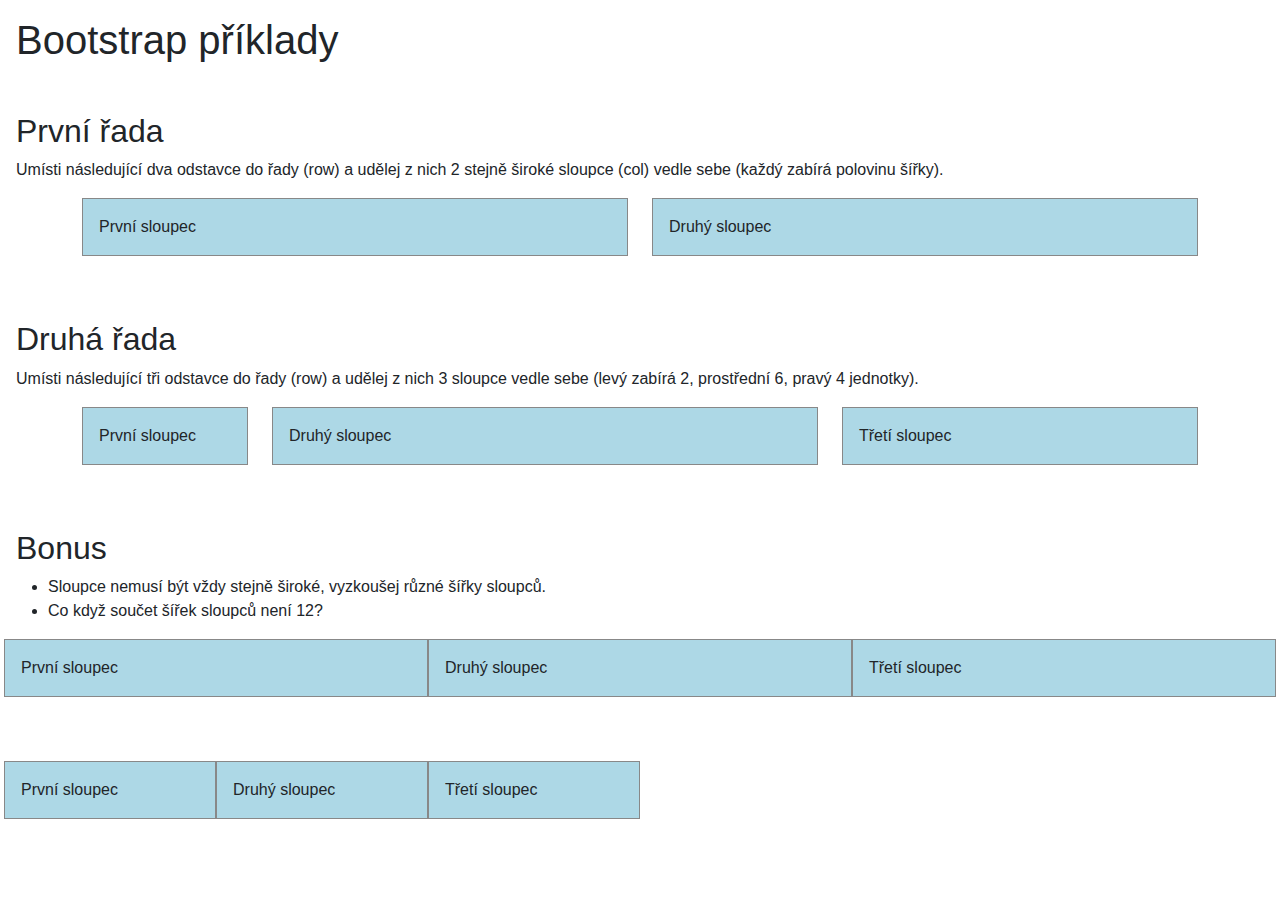
<file: Bootstrap/Priklad grid/index.html>
<!DOCTYPE html>
<html lang="cs">
  <head>
    <meta charset="utf-8" />
    <meta http-equiv="X-UA-Compatible" content="IE=edge" />
    <meta name="viewport" content="width=device-width, initial-scale=1" />

    <title>Bootstrap Grid</title>

    <!-- Bootstrap -->
    <link rel="stylesheet" href="bootstrap.min.css" />

    <!-- naše vlastní styly -->
    <link rel="stylesheet" href="style.css" />
  </head>
  <body>
    <h1>Bootstrap příklady</h1>

    <h2 class="mt-5">První řada</h2>
    <p>
      Umísti následující dva odstavce do řady (row) a udělej z nich 2 stejně
      široké sloupce (col) vedle sebe (každý zabírá polovinu šířky).
    </p>
    <div class="container">
      <div class="row">
        <div class="col-6"><p>První sloupec</p></div>

        <div class="col-6"><p>Druhý sloupec</p></div>
      </div>
    </div>

    <h2 class="mt-5">Druhá řada</h2>
    <p>
      Umísti následující tři odstavce do řady (row) a udělej z nich 3 sloupce
      vedle sebe (levý zabírá 2, prostřední 6, pravý 4 jednotky).
    </p>
    <div class="container">
      <div class="row">
        <div class="col-2"><p>První sloupec</p></div>

        <div class="col-6"><p>Druhý sloupec</p></div>

        <div class="col-4"><p>Třetí sloupec</p></div>
      </div>
    </div>

    <h2 class="mt-5">Bonus</h2>
    <ul>
      <li>
        Sloupce nemusí být vždy stejně široké, vyzkoušej různé šířky sloupců.
      </li>
      <li>Co když součet šířek sloupců není 12?</li>
    </ul>
    <div class="row">
      <p class="col-4">První sloupec</p>

      <p class="col-4">Druhý sloupec</p>

      <p class="col-4">Třetí sloupec</p>
    </div>
    <br />
    <br />
    <div class="row">
      <p class="col-2">První sloupec</p>

      <p class="col-2">Druhý sloupec</p>

      <p class="col-2">Třetí sloupec</p>
    </div>
  </body>
</html>
</file>
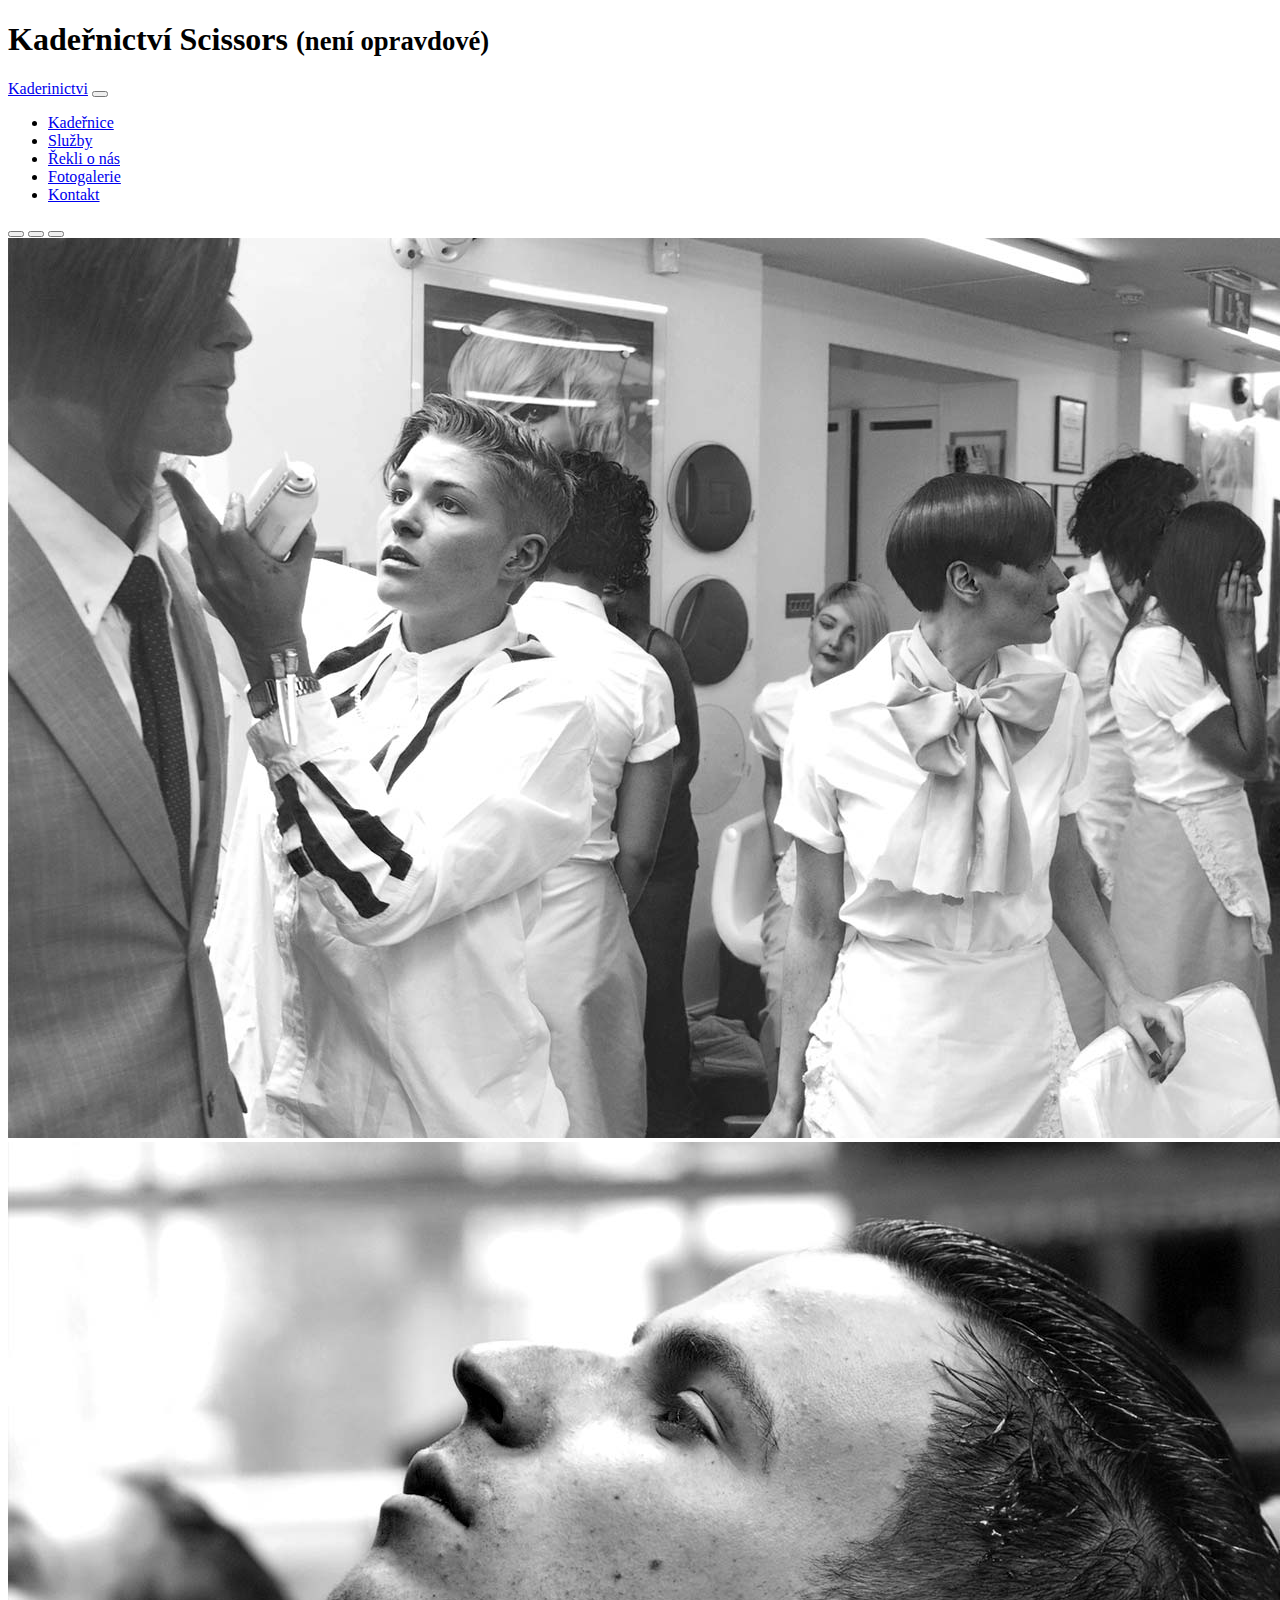
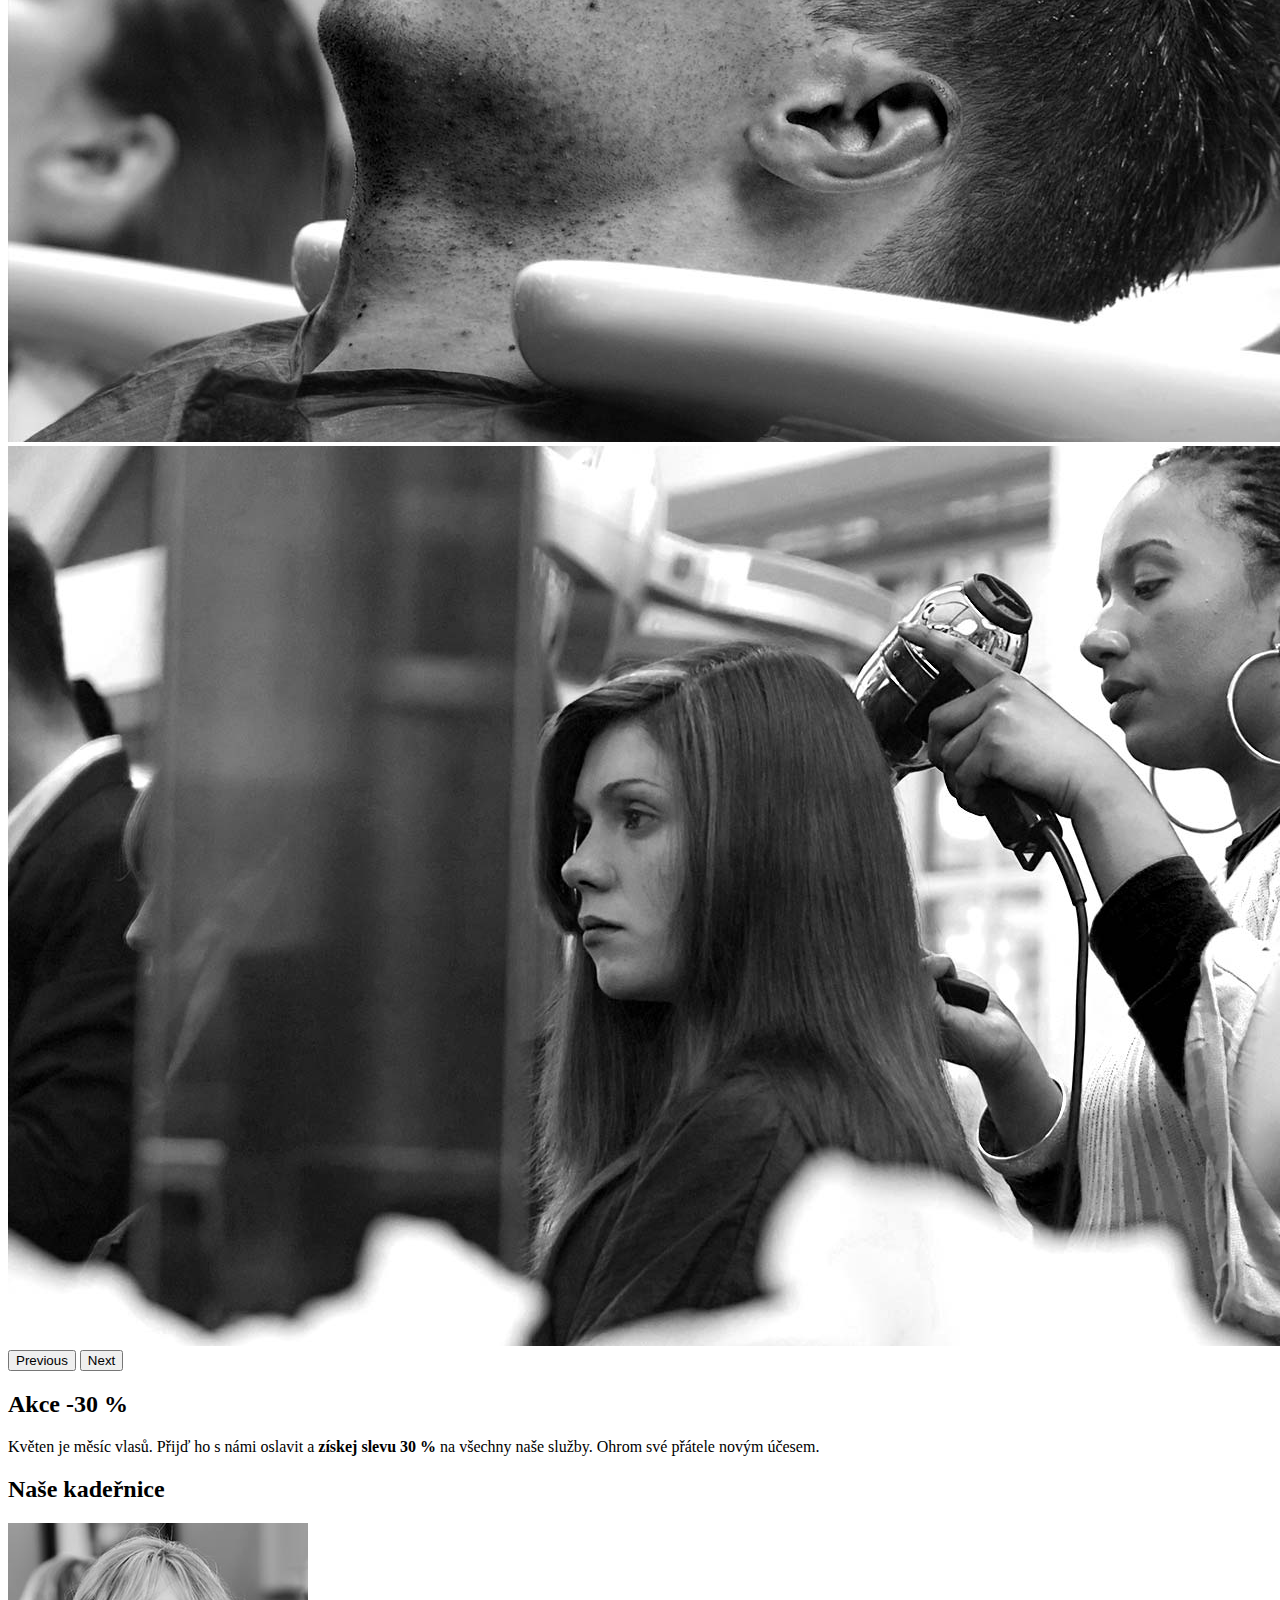
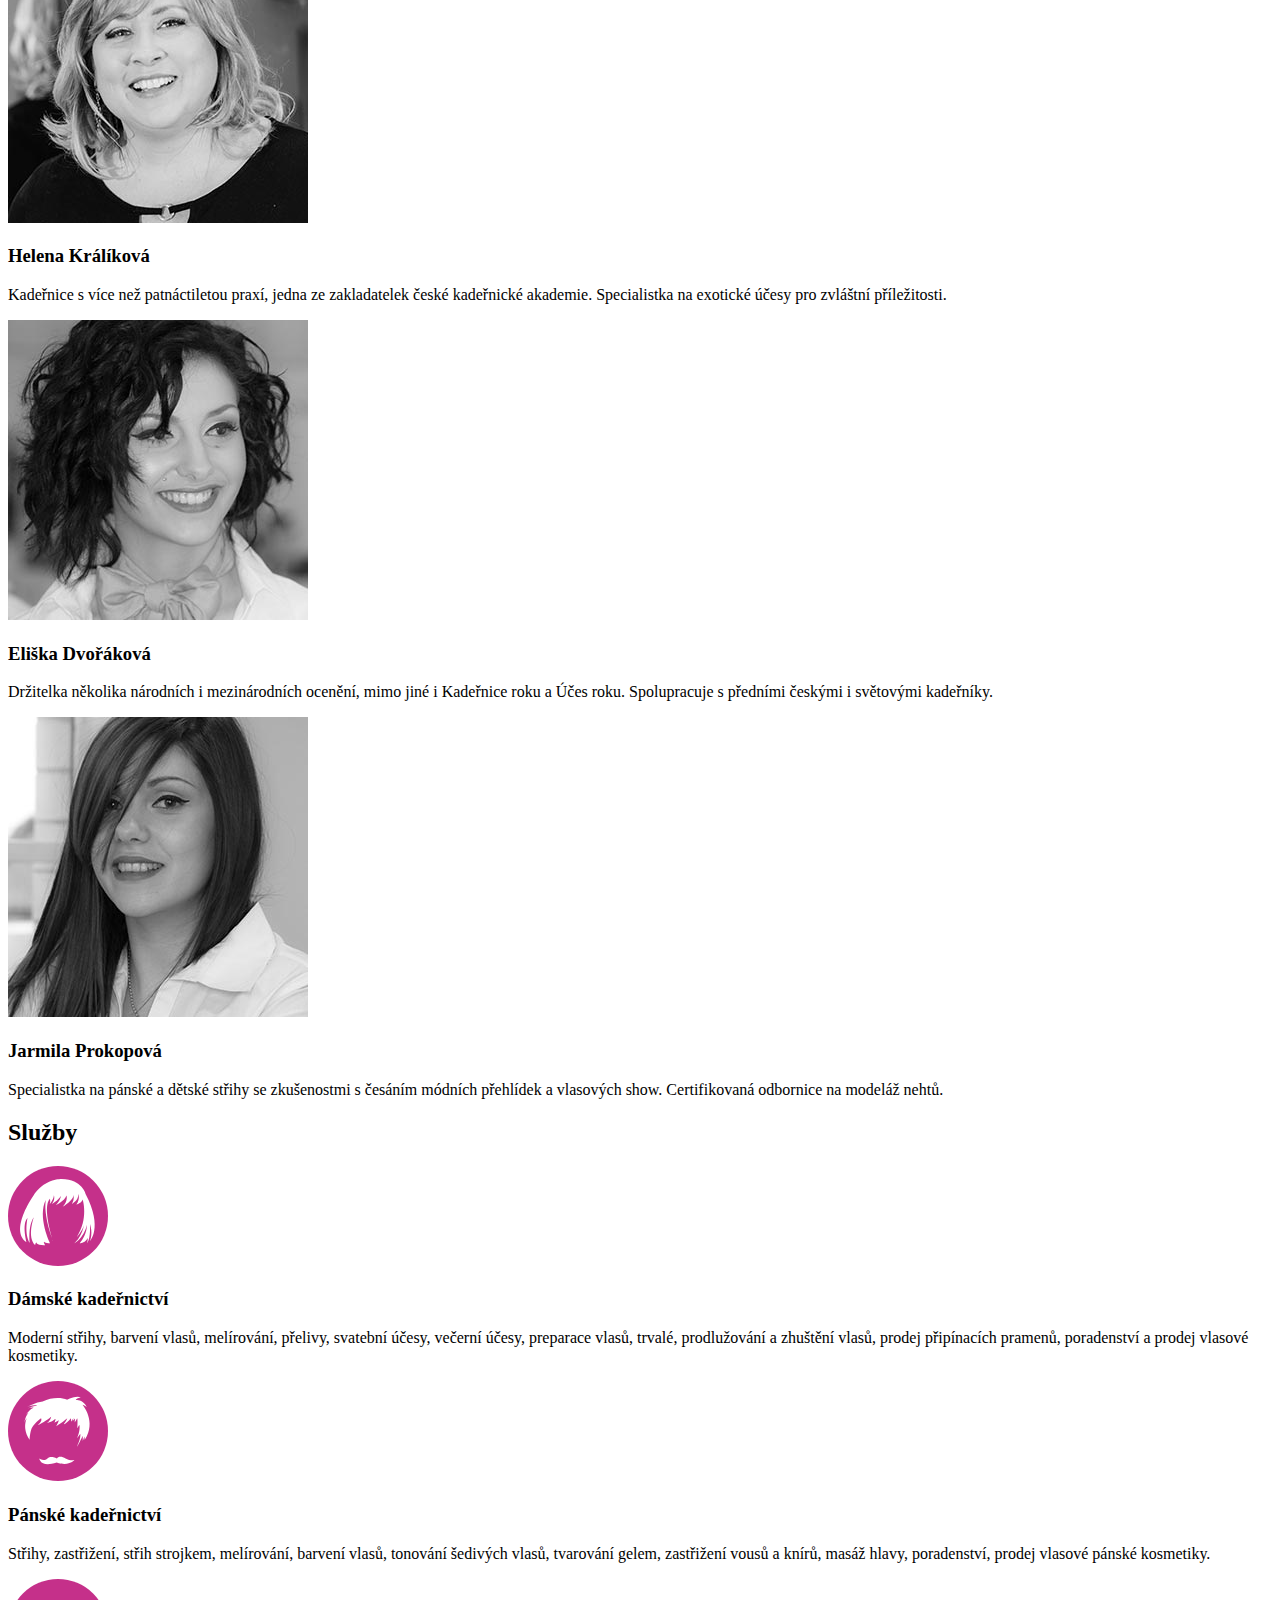
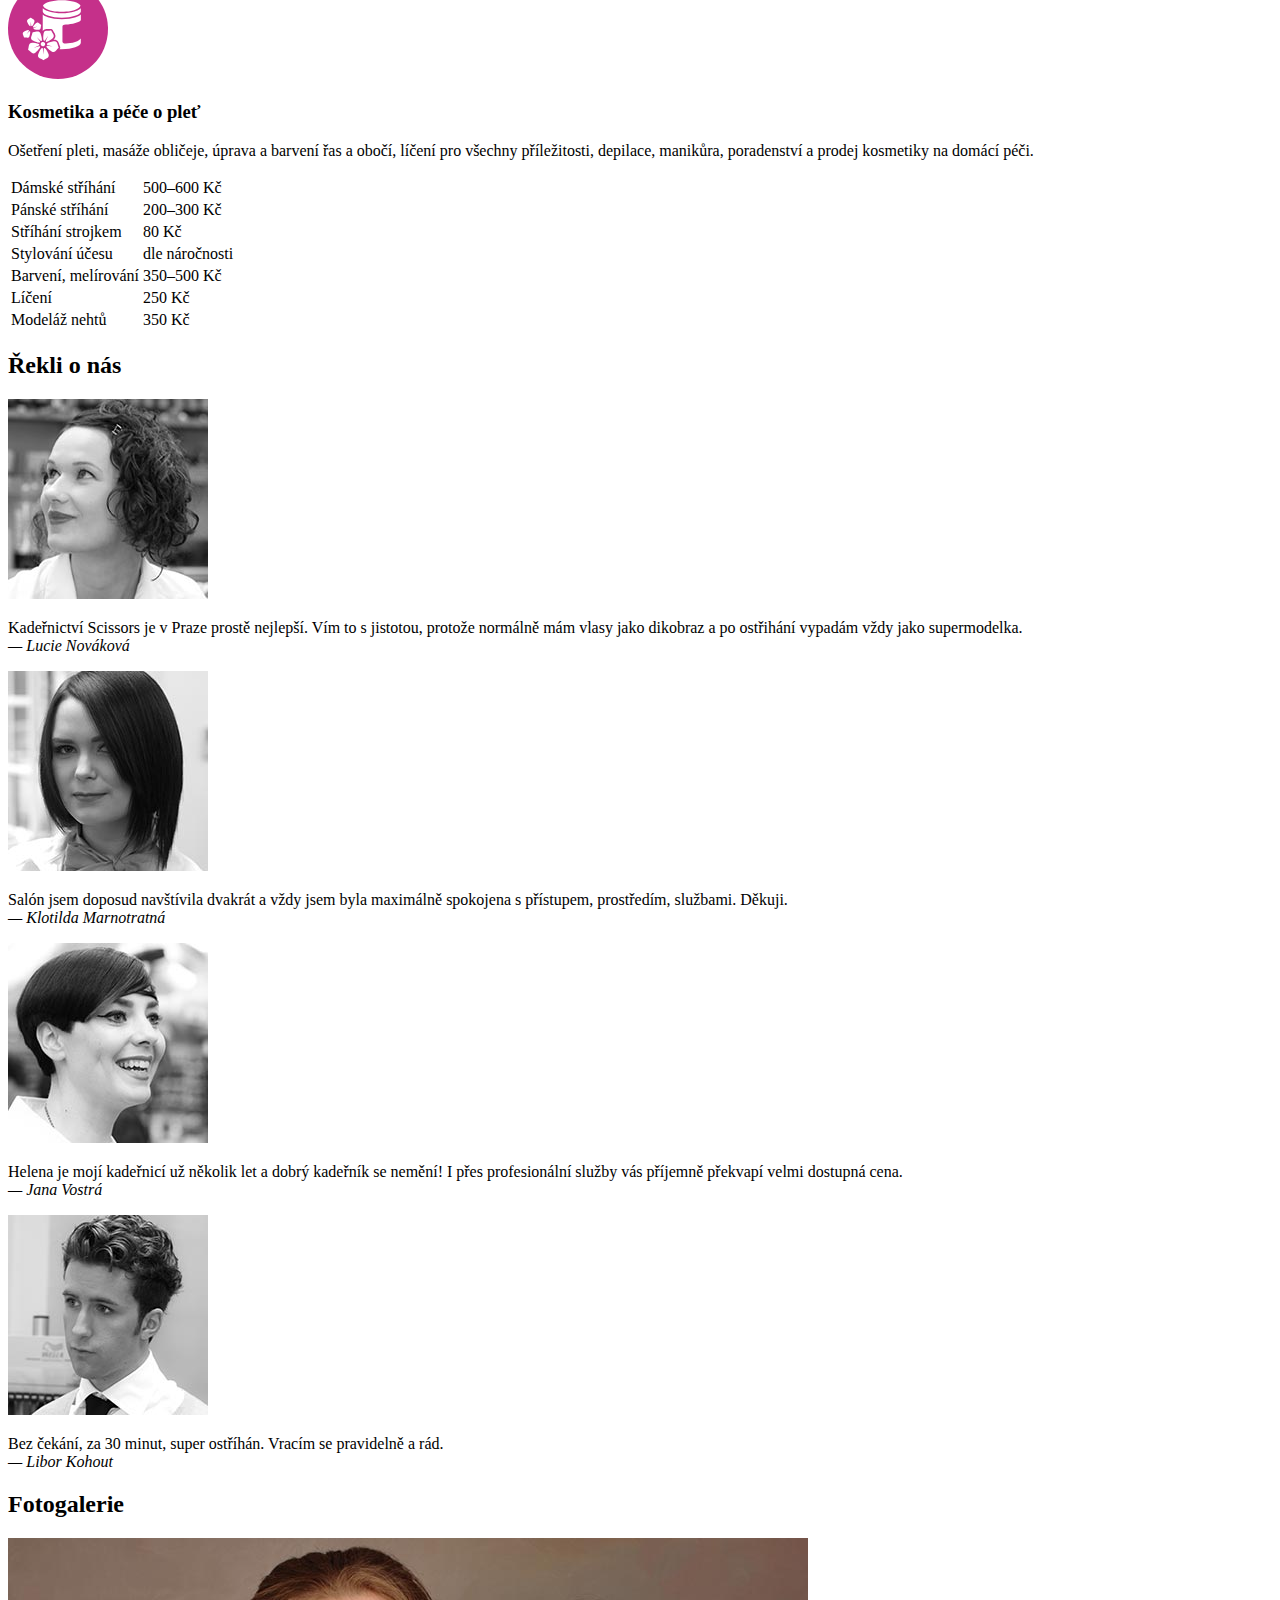
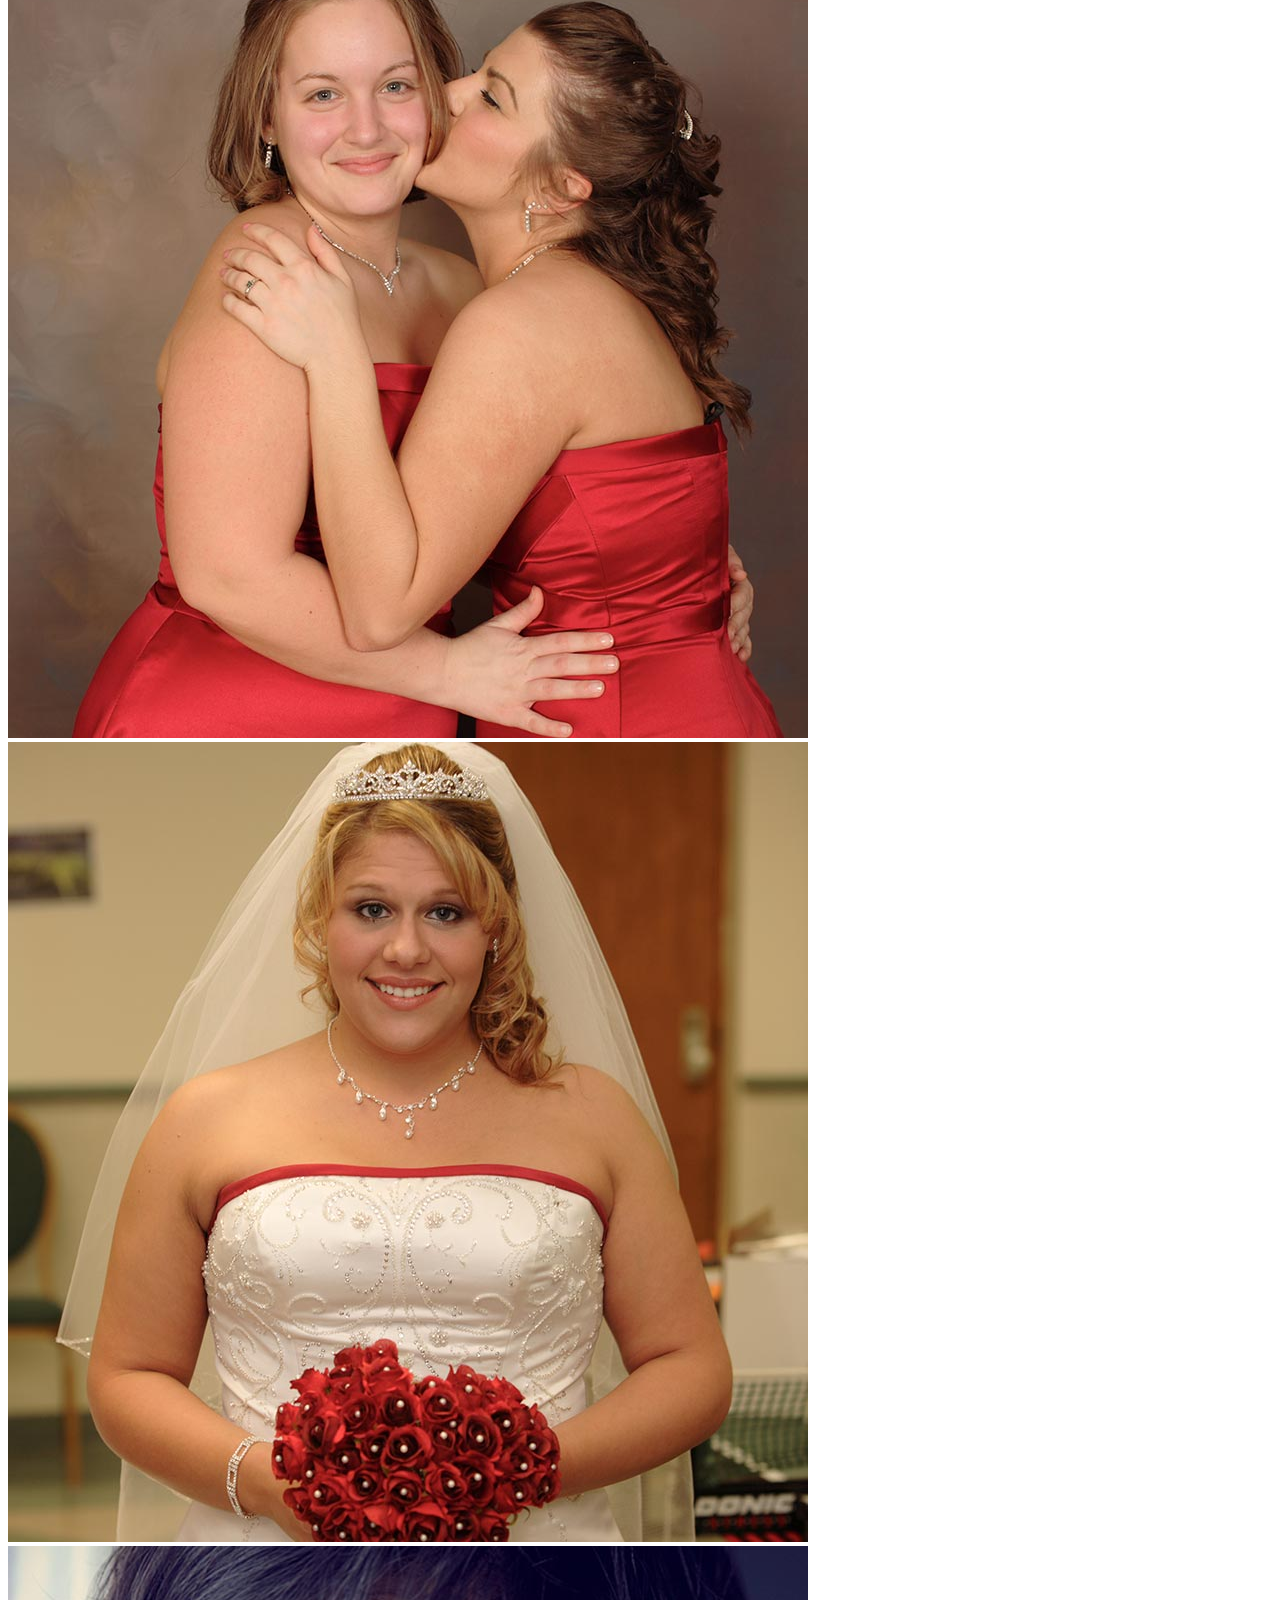
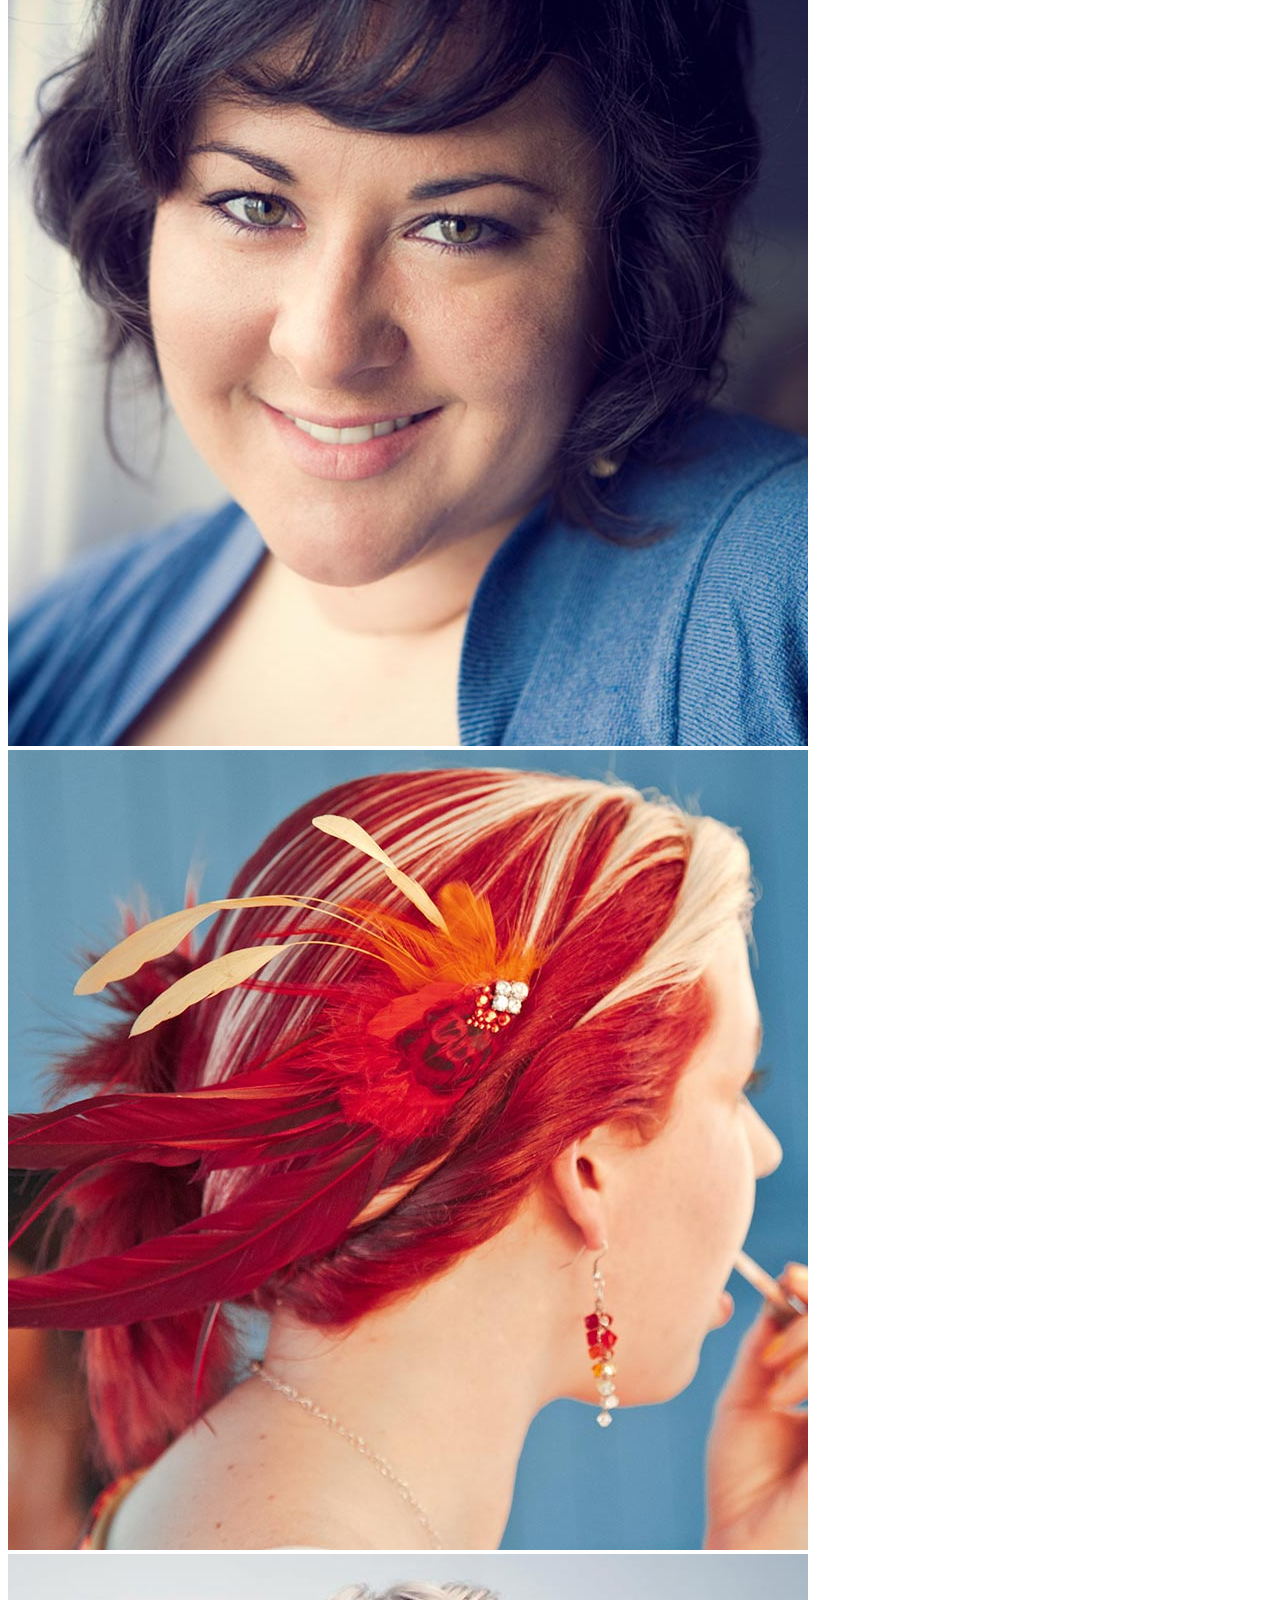
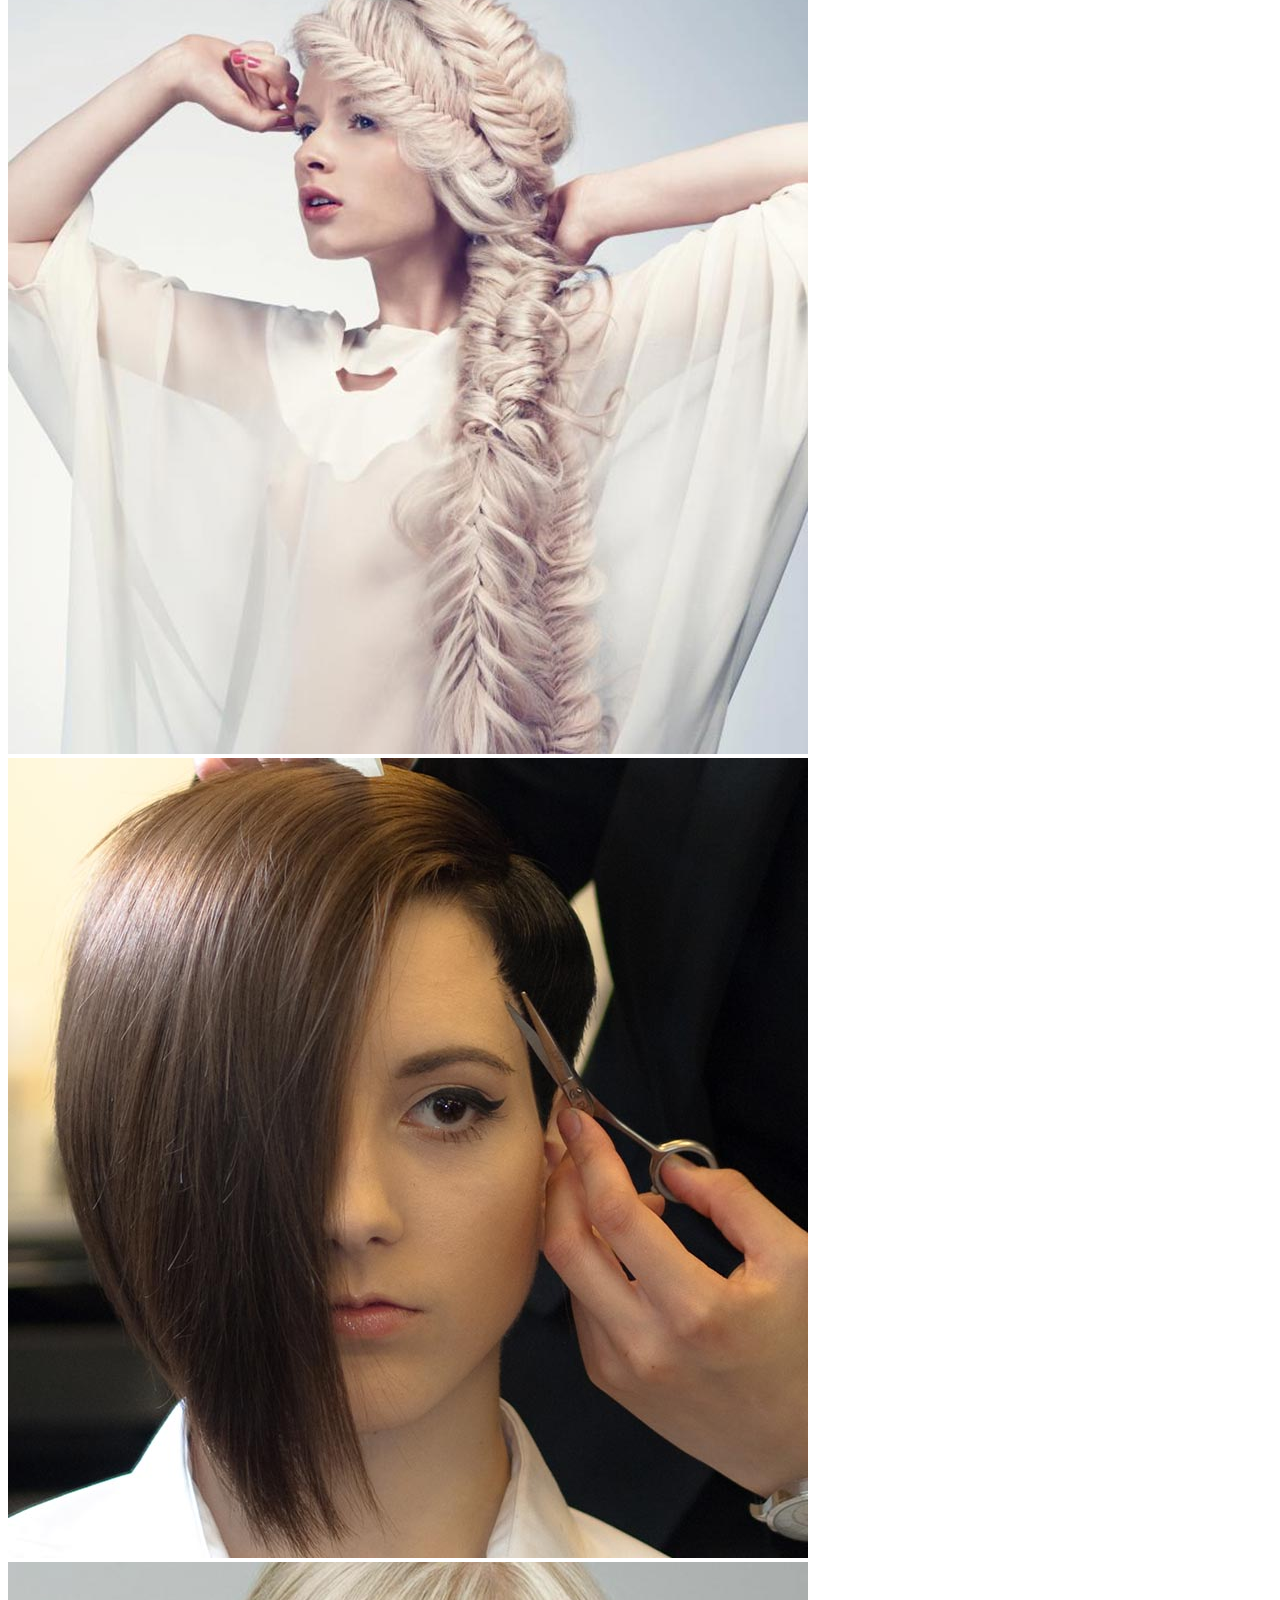
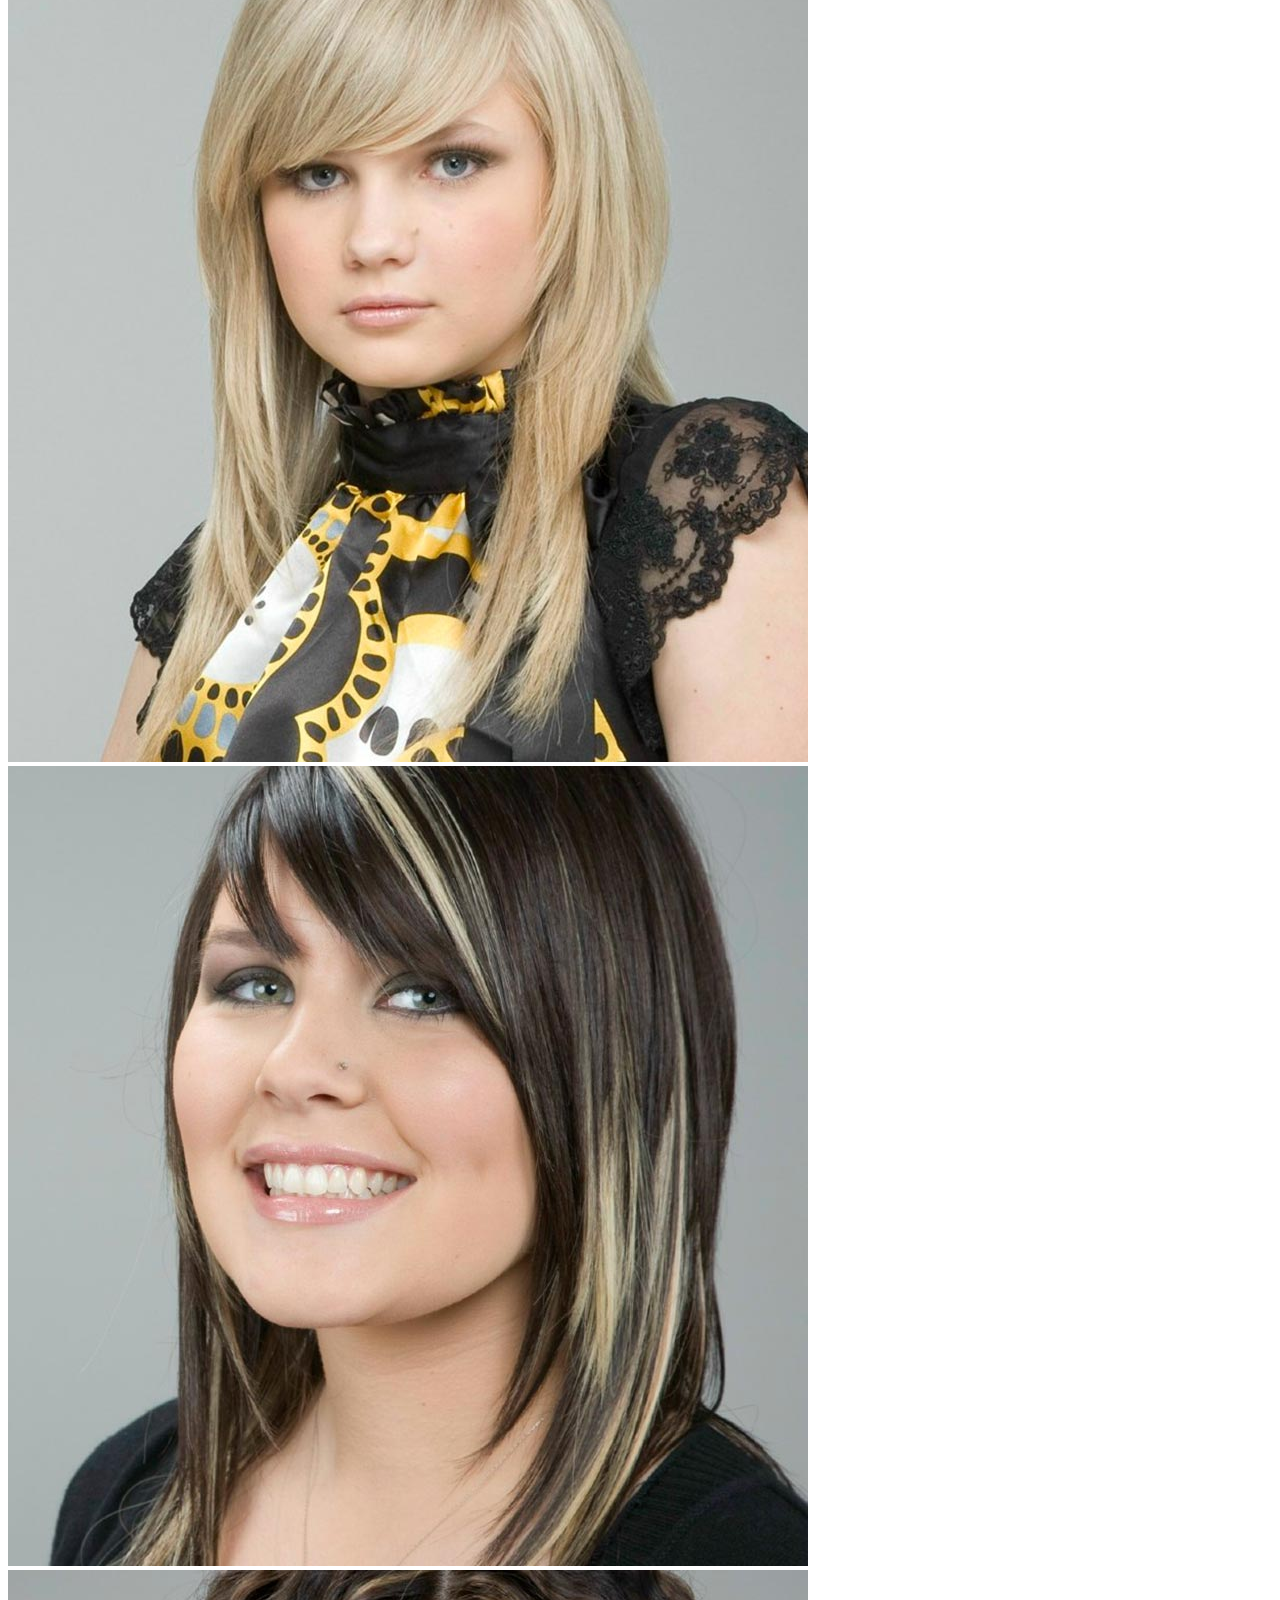
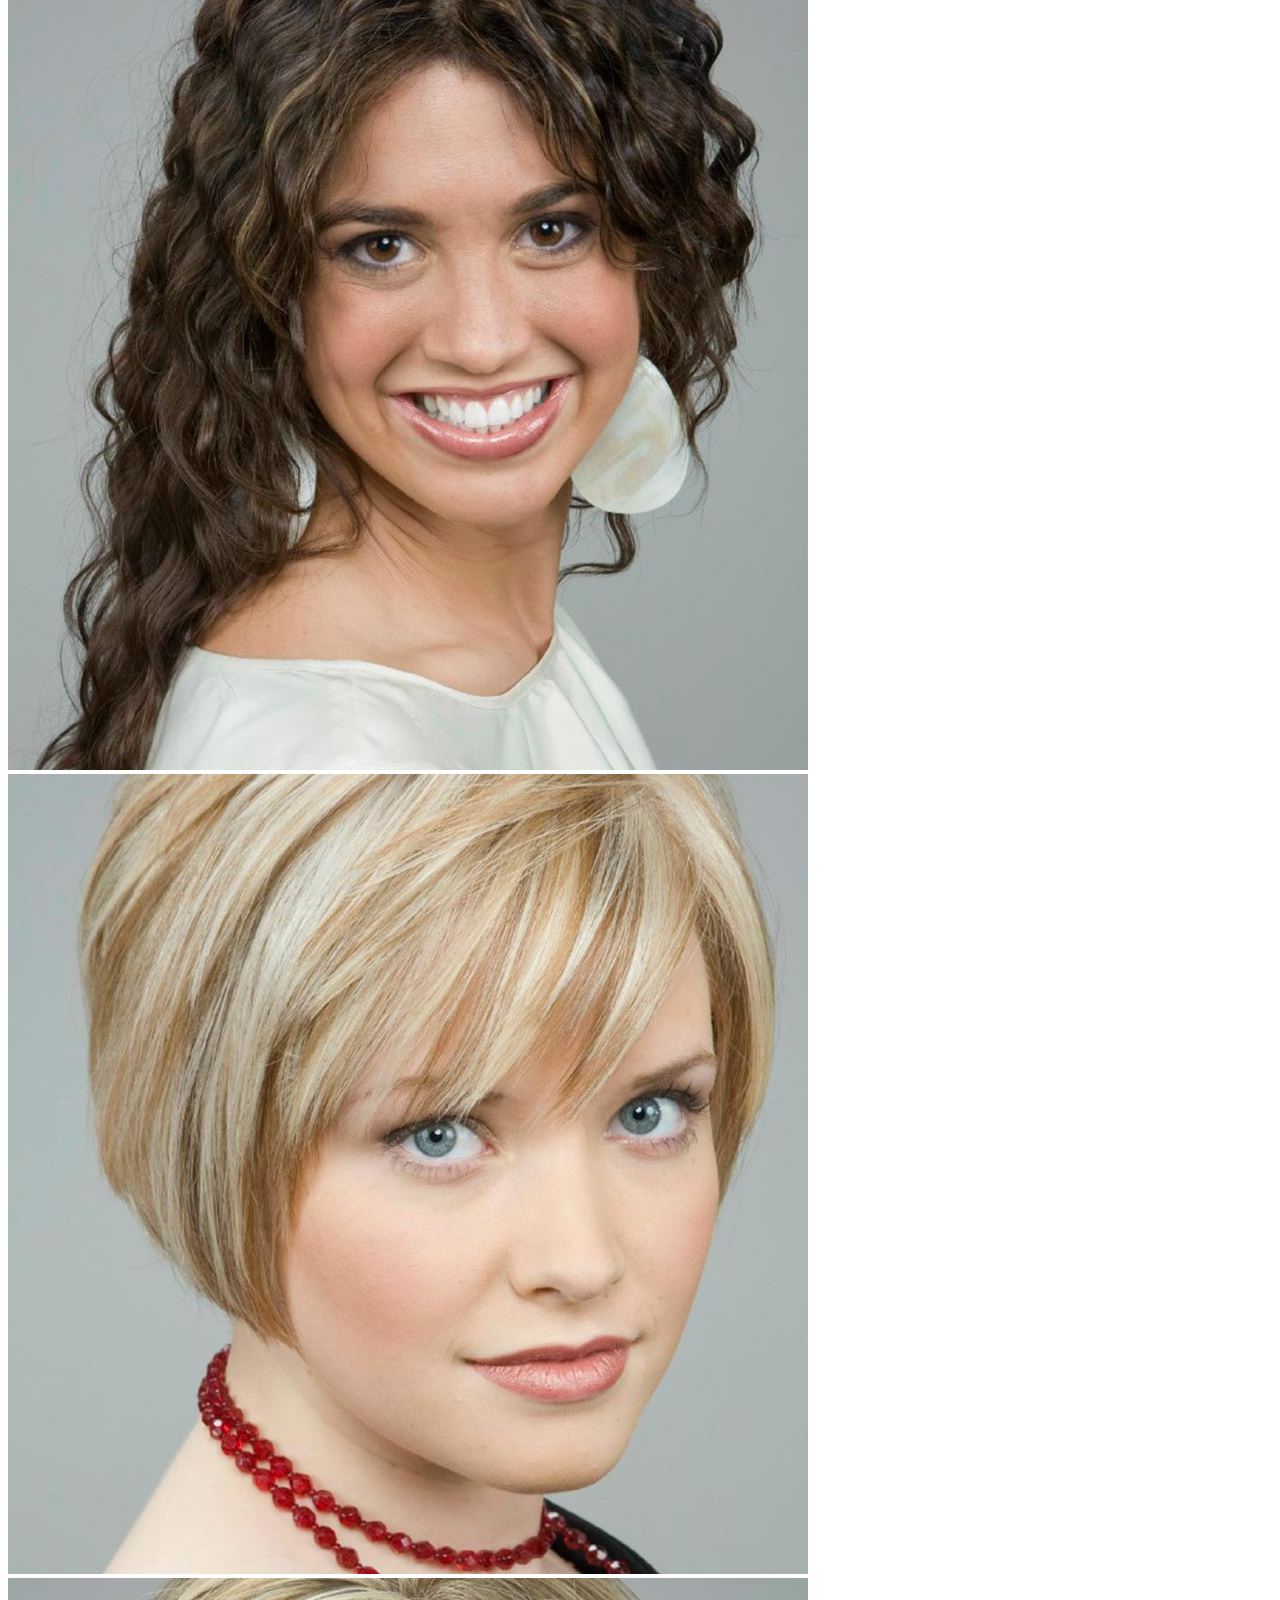
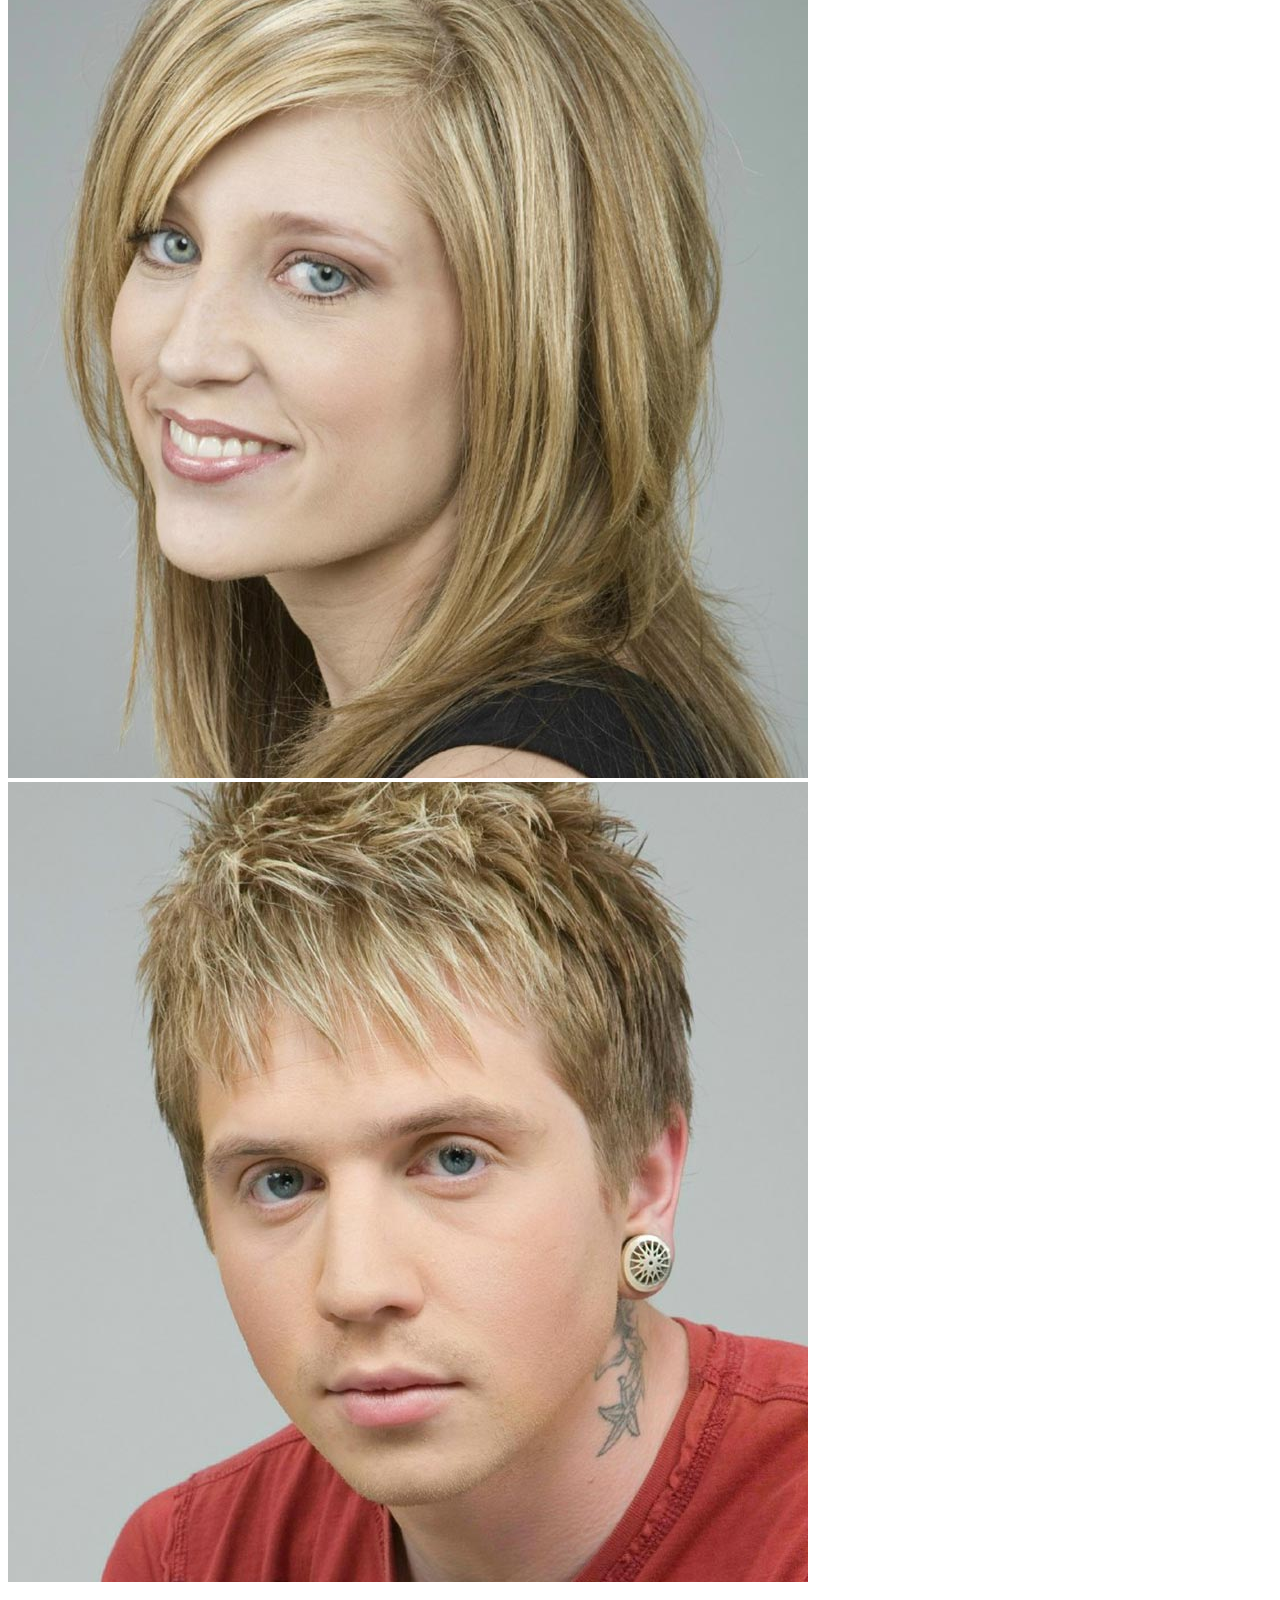
<file: Bootstrap/Projekt/index.html>
<!DOCTYPE html>
<html lang="cs">
  <head>
    <meta charset="utf-8" />
    <meta http-equiv="x-ua-compatible" content="ie=edge" />
    <meta name="viewport" content="width=device-width, initial-scale=1" />

    <title>Kadeřnictví Scissors</title>
    <meta
      name="description"
      content="Vzorový projekt pro Czechitas workshop Tvořím Web: Bootstrap. Není to opravdové kadeřnictví!"
    />

    <!-- Bootstrap styly -->

    <link href="https://cdn.jsdelivr.net/npm/bootstrap@5.0.0-beta3/dist/css/bootstrap.min.css" rel="stylesheet" integrity="sha384-eOJMYsd53ii+scO/bJGFsiCZc+5NDVN2yr8+0RDqr0Ql0h+rP48ckxlpbzKgwra6" crossorigin="anonymous">


    <!-- naše CSS styly -->
    <link rel="stylesheet" href="css/style.css" />
  </head>
  <body>
    <!-- Hlavicka -->
    <h1>Kadeřnictví Scissors <small>(není opravdové)</small></h1>

    <!-- Hlavni menu -->
    

		<nav class="navbar navbar-expand-lg navbar-light bg-light">
			<div class="container-fluid">
				<a class="navbar-brand" href="#">Kaderinictvi</a>
				<button class="navbar-toggler" type="button" data-bs-toggle="collapse" data-bs-target="#mojeMenu" aria-controls="navbarNav" aria-expanded="false" aria-label="Toggle navigation">
					<span class="navbar-toggler-icon"></span>
				</button>
				<div class="collapse navbar-collapse" id="mojeMenu">
					<ul>
						<li class="nav-item"><a class="nav-link active"  aria-current="page" href="#kadernice">Kadeřnice</a></li>
						<li class="nav-item"><a class="nav-link" href="#sluzby">Služby</a></li>
						<li class="nav-item"><a class="nav-link" href="#reference">Řekli o nás</a></li>
						<li class="nav-item"><a class="nav-link" href="#fotogalerie">Fotogalerie</a></li>
						<li class="nav-item"><a class="nav-link disabled" href="#" tabindex="-1" aria-disabled="true" href="#kontakt">Kontakt</a></li>
					</ul>
				</div>
			</div>
		</nav>

    <!-- Obrazek -->
   
		<div id="mujKolotoc" class="carousel slide" data-bs-ride="carousel" data-bs-interval = "3000">
			<div class="carousel-indicators">
				<button type="button" data-bs-target="#mujKolotoc" data-bs-slide-to="0" class="active" aria-current="true" aria-label="Slide 1"></button>
				<button type="button" data-bs-target="#mujKolotoc" data-bs-slide-to="1" aria-label="Slide 2"></button>
				<button type="button" data-bs-target="#mujKolotoc" data-bs-slide-to="2" aria-label="Slide 3"></button>
			</div>
			<div class="carousel-inner">
				<div class="carousel-item active">
					<img src="images/carousel1.jpg" class="d-block w-100" alt="Kadeřnictví">
				</div>
				<div class="carousel-item">
					<img src="images/carousel2.jpg" class="d-block w-100" alt="...">
				</div>
				<div class="carousel-item">
					<img src="images/carousel3.jpg" class="d-block w-100" alt="...">
				</div>
			</div>
			<button class="carousel-control-prev" type="button" data-bs-target="#mujKolotoc" data-bs-slide="prev">
				<span class="carousel-control-prev-icon" aria-hidden="true"></span>
				<span class="visually-hidden">Previous</span>
			</button>
			<button class="carousel-control-next" type="button" data-bs-target="#mujKolotoc" data-bs-slide="next">
				<span class="carousel-control-next-icon" aria-hidden="true"></span>
				<span class="visually-hidden">Next</span>
			</button>
		</div>

    <!-- Akce, novinky -->

		<section>
      <div class="container">
        
        <div class="row">
          <div class="col-md-4">
						<h2>Akce -30&nbsp;%</h2>
					</div>
          <div class="col-md-8">
						<p>
							Květen je měsíc vlasů. Přijď ho s námi oslavit a
							<strong>získej slevu 30&nbsp;%</strong> na všechny naše služby. Ohrom své
							přátele novým účesem.
						</p>
					</div>
         
        </div>
      </div>

    
    

    <!-- Kadernice -->
    <section class="bg-light py-5">
      <div class="container">
        <h2 id="kadernice" class="text-center mb-5">Naše kadeřnice</h2>
        <div class="row">
          <div class="col-md-4 text-center">
						<img class="rounded-circle w-75 p-3"src="images/kadernice-helena.jpg" alt="Helena Králíková" />
						<h3 class="mb-3">Helena Králíková</h3>
						<p>
							Kadeřnice s více než patnáctiletou praxí, jedna ze zakladatelek české
							kadeřnické akademie. Specialistka na exotické účesy pro zvláštní
							příležitosti.
						</p>
					</div>
          <div class="col-md-4 text-center">
						<img class="rounded-circle w-75 p-3" src="images/kadernice-eliska.jpg" alt="Eliška Dvořáková" />
						<h3 class="mb-3">Eliška Dvořáková</h3>
						<p>
							Držitelka několika národních i mezinárodních ocenění, mimo jiné i
							Kadeřnice roku a Účes roku. Spolupracuje s předními českými i světovými
							kadeřníky.
						</p>
				
					</div>
          <div class="col-md-4 text-center">
						<img class="rounded-circle w-75 p-3" src="images/kadernice-jarmila.jpg" alt="Jarmila Prokopová" />
						<h3 class="mb-3">Jarmila Prokopová</h3>
						<p>
							Specialistka na pánské a dětské střihy se zkušenostmi s česáním módních
							přehlídek a vlasových show. Certifikovaná odbornice na modeláž nehtů.
						</p>
					</div>
        </div>
      </div>
    </section>

   

    
    

    <!-- konec #kadernice -->

    <!-- Sluzby -->

		

    <section class="py-5">
      <div class="container">
        <h2 id="sluzby" class="text-center mb-5">Služby</h2>
        <div class="row">
          <div class="col-md-6 col-lg-7">
						<div class="d-flex">
							<div class="flex-shrink-0">
								<img
								src="images/sluzby-damske.svg"
								width="100"
								height="100"
								alt="Dámské kadeřnictví"
							/>
							</div>
							<div class="flex-grow-1 ms-3">	<h3>Dámské kadeřnictví</h3>
								<p>
									Moderní střihy, barvení vlasů, melírování, přelivy, svatební účesy,
									večerní účesy, preparace vlasů, trvalé, prodlužování a zhuštění vlasů,
									prodej připínacích pramenů, poradenství a prodej vlasové kosmetiky.
								</p>
							</div>
						</div>
					
						<div class="d-flex">
							<div class="flex-shrink-0">
								<img
							src="images/sluzby-panske.svg"
							width="100"
							height="100"
							alt="Pánské kadeřnictví"
						/>
							</div>
							<div class="flex-grow-1 ms-3">	<h3>Pánské kadeřnictví</h3>
						<p>
							Střihy, zastřižení, střih strojkem, melírování, barvení vlasů, tonování
							šedivých vlasů, tvarování gelem, zastřižení vousů a knírů, masáž hlavy,
							poradenství, prodej vlasové pánské kosmetiky.
						</p>
							</div>
						</div>
				
						<div class="d-flex">
							<div class="flex-shrink-0">
								<img
							src="images/sluzby-kosmetika.svg"
							width="100"
							height="100"
							alt="Kosmetika"
						/>
							</div>
							<div class="flex-grow-1 ms-3">		<h3>Kosmetika a péče o pleť</h3>
						<p>
							Ošetření pleti, masáže obličeje, úprava a barvení řas a obočí, líčení pro
							všechny příležitosti, depilace, manikůra, poradenství a prodej kosmetiky
							na domácí péči.
						</p>

							</div>
						</div>
					
					</div>
          <div class="col-md-6 col-lg-5">
						<table class="table">
							<tbody class="border">
								<tr>
									<td class="border">Dámské stříhání</td>
									<td>500&ndash;600&nbsp;Kč</td>
								</tr>
								<tr>
									<td class="border">Pánské stříhání</td>
									<td>200&ndash;300&nbsp;Kč</td>
								</tr>
								<tr>
									<td class="border">Stříhání strojkem</td>
									<td>80&nbsp;Kč</td>
								</tr>
								<tr>
									<td class="border">Stylování účesu</td>
									<td>dle náročnosti</td>
								</tr>
								<tr>
									<td class="border">Barvení, melírování</td>
									<td>350&ndash;500&nbsp;Kč</td>
								</tr>
								<tr>
									<td class="border">Líčení</td>
									<td>250&nbsp;Kč</td>
								</tr>
								<tr>
									<td class="border">Modeláž nehtů</td>
									<td>350&nbsp;Kč</td>
								</tr>
							</tbody>
						</table>
				
					</div>
        </div>
      </div>
    </section>

   
    

    
    <!-- konec #sluzby -->

    <!-- Reference / Rekli o nas -->

    <section class="bg-light py-5">
      <div class="container">
        <h2 id="reference" class="text-center mb-5">Řekli o nás</h2>
        <div class="row">
          <div class="col-md-6">
						<div class="d-flex mb-3">
							<div class="flex-shrink-0">
								<img class="rounded-circle" src="images/reference-lucie.jpg" alt="Lucie Nováková" />
							</div>
							<div class="flex-grow-1 ms-3">	
						<p>
							Kadeřnictví Scissors je v Praze prostě nejlepší. Vím to s jistotou,
							protože normálně mám vlasy jako dikobraz a po ostřihání vypadám vždy jako
							supermodelka.<br />

							<em>&mdash; Lucie Nováková</em>
						</p>
						</div>
						</div>
					</div>
          <div class="col-md-6">
					<div class="d-flex">
							<div class="flex-shrink-0">
								<img class="rounded-circle" src="images/reference-klotilda.jpg" alt="Klotilda Marnotratná" />
							</div>
							<div class="flex-grow-1 ms-3">	
								<p>
									Salón jsem doposud navštívila dvakrát a vždy jsem byla maximálně spokojena
									s přístupem, prostředím, službami. Děkuji.<br />
									<em>&mdash; Klotilda Marnotratná</em>
								</p>
								</div>
								</div>
						
					</div>
          <div class="col-md-6">
						<div class="d-flex">
							<div class="flex-shrink-0">
								<img class="rounded-circle" src="images/reference-jana.jpg" alt="Jana Vostrá" /> 							</div>
							<div class="flex-grow-1 ms-3">	
								<p>
								Helena je mojí kadeřnicí už několik let a dobrý kadeřník se nemění! I přes
								profesionální služby vás příjemně překvapí velmi dostupná cena.<br />
								<em>&mdash; Jana Vostrá</em>
								</p>
	
					</div>
					</div>
					</div>
					<div class="col-md-6">
						<div class="d-flex">
							<div class="flex-shrink-0">
								<img class="rounded-circle" src="images/reference-libor.jpg" alt="Libor Kohout" /> 							</div>
							<div class="flex-grow-1 ms-3">	
								<p>
									Bez čekání, za 30 minut, super ostříhán. Vracím se pravidelně a rád.<br />
									<em>&mdash; Libor Kohout</em>
								</p>
								</div>
								</div>
					</div>
        </div>
      </div>
    </section>


    

    <!-- konec #reference -->

    <!-- Fotogalerie -->

    <section class="py-5" >
      <div class="container-fluid">
        <h2 id="fotogalerie" class="text-center mb-5">Fotogalerie</h2>
        <div class="row g-0">
          <div class="col-xs-4 col-md-3 col-lg-2"><img class="img-fluid" src="images/foto01.jpg" alt="Foto 01" /></div>
					<div class="col-xs-4 col-md-3 col-lg-2"><img class="img-fluid"  src="images/foto02.jpg" alt="Foto 02" /></div>
					<div class="col-xs-4 col-md-3 col-lg-2"> <img class="img-fluid"  src="images/foto03.jpg" alt="Foto 03" /></div>
					<div class="col-xs-4 col-md-3 col-lg-2"><img class="img-fluid" src="images/foto04.jpg" alt="Foto 04" /></div>
					<div class="col-xs-4 col-md-3 col-lg-2">
						<img class="img-fluid" src="images/foto05.jpg" alt="Foto 05" />
					</div>
					<div class="col-xs-4 col-md-3 col-lg-2">
						<img class="img-fluid" src="images/foto06.jpg" alt="Foto 06" />
					</div>
					<div class="col-xs-4 col-md-3 col-lg-2">
						<img class="img-fluid" src="images/foto07.jpg" alt="Foto 07" />
					</div>
					<div class="col-xs-4 col-md-3 col-lg-2">
						<img class="img-fluid" src="images/foto08.jpg" alt="Foto 08" />
					</div>
					<div class="col-xs-4 col-md-3 col-lg-2">
						<img class="img-fluid" src="images/foto09.jpg" alt="Foto 09" />
					</div>
					<div class="col-xs-4 col-md-3 col-lg-2">
						<img class="img-fluid" src="images/foto10.jpg" alt="Foto 10" />
					</div>
					<div class="col-xs-4 col-md-3 col-lg-2">
						 <img class="img-fluid" src="images/foto11.jpg" alt="Foto 11" />
					</div>
					<div class="col-xs-4 col-md-3 col-lg-2">
						<img class="img-fluid" src="images/foto12.jpg" alt="Foto 12" />
					</div>
        </div>
      </div>
    </section>

    
    

    <!-- konec #fotogalerie -->

    <!-- Kontakt -->

		<section class="bg-light py-5">
      <div class="container">
         <h2 id="kontakt" class="text-center mb-5">Kontakt</h2>

        <div class="row">
          <div class="col-sm-6 col-md-4"><h3>Otevírací doba</h3>

						<table>
							<tbody>
								<tr>
									<td>Pondělí&ndash;čtvrtek</td>
									<td>7.00&ndash;18.00</td>
								</tr>
								<tr>
									<td>Pátek</td>
									<td>10.00&ndash;19.00</td>
								</tr>
								<tr>
									<td>Sobota</td>
									<td>10.00&ndash;15.00</td>
								</tr>
								<tr>
									<td>Neděle</td>
									<td>zavřeno</td>
								</tr>
							</tbody>
						</table></div>
					<div class="col-sm-6 col-md-4">
						<h3>Kadeřnictví Scissors</h3>
						<p>
							Pouliční třída 13/2047<br />
							Praha 1, 101 00
						</p>
				
						<p><a href="mailto:ahoj@scissors.cz">ahoj@scissors.cz</a></p>
				
						<p>Telefonické objednávky:<br />+420 123 456 789</p>
					</div>
					<div class="col-sm-12 col-md-4">
						<iframe
						src="https://www.google.com/maps/embed?pb=!1m18!1m12!1m3!1d20480.33164028703!2d14.39369546845803!3d50.08551071335367!2m3!1f0!2f0!3f0!3m2!1i1024!2i768!4f13.1!3m3!1m2!1s0x0000000000000000%3A0x75209738d1d3b126!2sCharles+Bridge!5e0!3m2!1sen!2scz!4v1464236145887"
						width="100%"
						height="300"
						frameborder="0"
						style="border: 0"
						allowfullscreen
					></iframe>
					</div>
				</div>
			</div>
		</section>

    <!-- konec #kontakt -->

    <!-- Paticka -->
<div class="container-fluid">
	<div class="row d-flex justify-content-between">
		<div class="col-6">
    <p>&copy;2017, Czechitas. Vyrobeno pro workshop Tvořím web: Bootstrap.</p>
		</div>
    <div class="col-3 "><ul>
      <li><a class="text-decoration-none d-block"  href="https://www.facebook.com/czechitas">Facebook</a></li>
      <li><a href="https://twitter.com/czechitas">Twitter</a></li>
    </ul>
	</div>
	</div>
    <p>
      Photos from Flickr.com under Creative Commons license, courtesy of
      <a href="https://www.flickr.com/photos/mike-owens/">Mike Owens</a>,
      <a href="https://www.flickr.com/photos/colourauthority/">Denise Mahoney</a
      >,
      <a href="https://www.flickr.com/photos/apachesenzala/">Apaché Senzala</a>,
      <a href="https://www.flickr.com/photos/rtdphotography/">Ray Dumas</a>,
      <a href="https://www.flickr.com/photos/remyhairweft/">Lucy He</a>,
      <a href="https://www.flickr.com/photos/aliciacody/"
        >Alicia Hotovec-Ellis</a
      >, <a href="https://www.flickr.com/photos/jdaykin/">Jerrz Daykin</a>,
      <a href="https://www.flickr.com/photos/paladin27/">Paladin 27</a>
    </p>
	</div>

    <!-- konec #paticka -->

    <!-- Volitelný JavaScript (nutný pro aktivní komponenty) -->
    
		<script src="https://cdn.jsdelivr.net/npm/bootstrap@5.0.0-beta3/dist/js/bootstrap.bundle.min.js" integrity="sha384-JEW9xMcG8R+pH31jmWH6WWP0WintQrMb4s7ZOdauHnUtxwoG2vI5DkLtS3qm9Ekf" crossorigin="anonymous"></script>


  </body>
</html>
</file>
<file: Bootstrap/Priklad grid/style.css>
/* nastavíme intuitivnější box model (border-box) - tyto 3 řádky prosím nemaž */
html {
  box-sizing: border-box;
}
*,
*:after,
*:before {
  box-sizing: inherit;
}

body {
  padding: 1em;
  font: 16px/1.5 sans-serif;
}

.row p {
  padding: 1em;
  border: 1px solid #888;
  background-color: lightblue;
  /*margin: 0.5rem;
}

/* ------------------------------------------ */
</file>
<file: Bootstrap/Projekt/css/style.css>
/* BOX MODEL - nastavíme intuitivnější box model (border-box) */
html { box-sizing: border-box; }
*, *:after, *:before { box-sizing: inherit; }

/*
Bootstrap 4 breakpointy: 576px, 768px, 992px, 1200px
xs: (max-width: 575px)
sm: (min-width: 576px) and (max-width: 767px)
md: (min-width: 768px) and (max-width: 991px)
lg: (min-width: 992px) and (max-width: 1199px)
xl: (min-width: 1200px)

Barvy
růžová: #c5308a
světle šedá: #f0f0f0
*/

/* --- pod tuto čáru piš svoje CSS --------------------------------------- */
</file>
